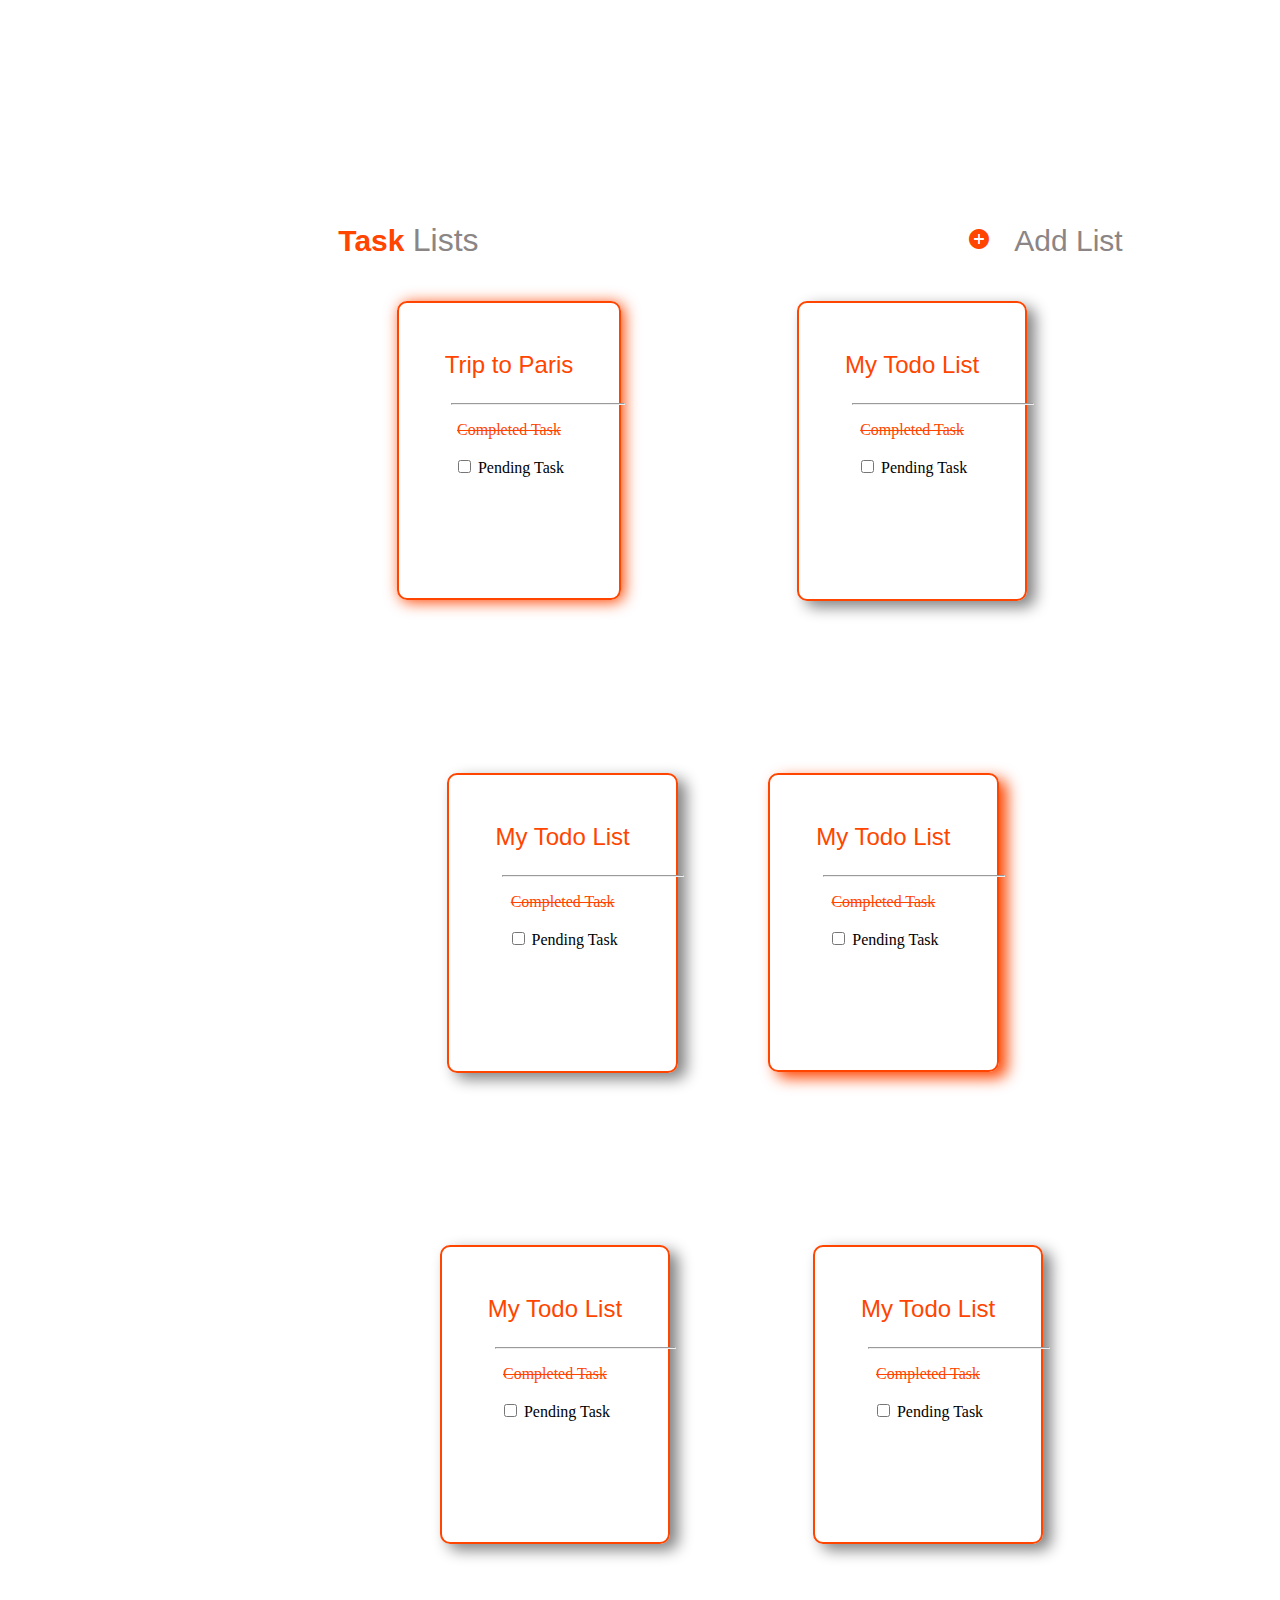
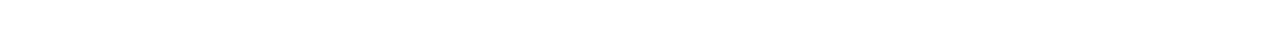
<file: index.html>
<!DOCTYPE html>
<html lang="en">
<head>
    <meta charset="UTF-8">
    <meta http-equiv="X-UA-Compatible" content="IE=edge">
    <meta name="viewport" content="width=device-width, initial-scale=1.0">
    <title>To Do APP Mobile UI </title>
    <link rel="stylesheet" href="index.css">
   <link rel="stylesheet" href="https://fonts.googleapis.com/icon?family=Material+Icons">
</head>
<body>
    <div class="fcontainer">
       <div class="p1"> Task <div class="p2"s>Lists</div>
       <a href="./index_1.html">
           <i class="material-icons"> add_circle</i>
        </a><div id="addl">Add List</div>
</div>
<div class="fitem1">
    <a href="./index_2.html"><p class="or">Trip to Paris</p></a>
    <hr class="pline">
    <p><del class="or2">Completed Task</del>
    <br><br>

    <input type="checkbox" name="" id=""  class="input">
    <label for="pending" class="input">Pending Task</label></p>
</div>
<div class="fitem2">
    <a href="index_3.html">
    <p class="or">My Todo List</p></a>
    <hr class="pline">
    <P><del class="or2">Completed Task</del>
    <br><br>
    <input type="checkbox" name="" id="" class="input">
    <label for="" class="input">Pending Task</label></P>
</div>
<div class="fitem3">
    <p class="or">My Todo List</p>
    <hr class="pline">
    <p>
    <del class="or2">Completed Task</del>
    <br><br>
    <input type="checkbox" name="" id="" class="input">
    <label for="pending" class="input">Pending Task</label>
    </p>
</div>
<div class="fitem4">
    <p class="or">My Todo List</p>
    <hr class="pline">
    <p>
    <del class="or2">Completed Task</del>
    <br><br>
    <input type="checkbox" name="" id="" class="input">
    <label for="pending" class="input">Pending Task</label>
    </p>
</div>
<div class="fitem5">
    <p class="or">My Todo List</p>
    <hr class="pline">
    <p>
    <del class="or2">Completed Task</del>
    <br><br>
    <input type="checkbox" class="input">
    <label for="pending" class="input">Pending Task</label>
    </p>
</div>
<div class="fitem6">
    <p class="or">My Todo List</p>
    <hr class="pline">
    <p>
    <del class="or2">Completed Task</del>
    <br><br>
    <input type="checkbox" name="" id="" class="input">
    <label for="pending" class="input">Pending Task</label>
    </p>
</div>
</div>
</body>
</html>
</file>
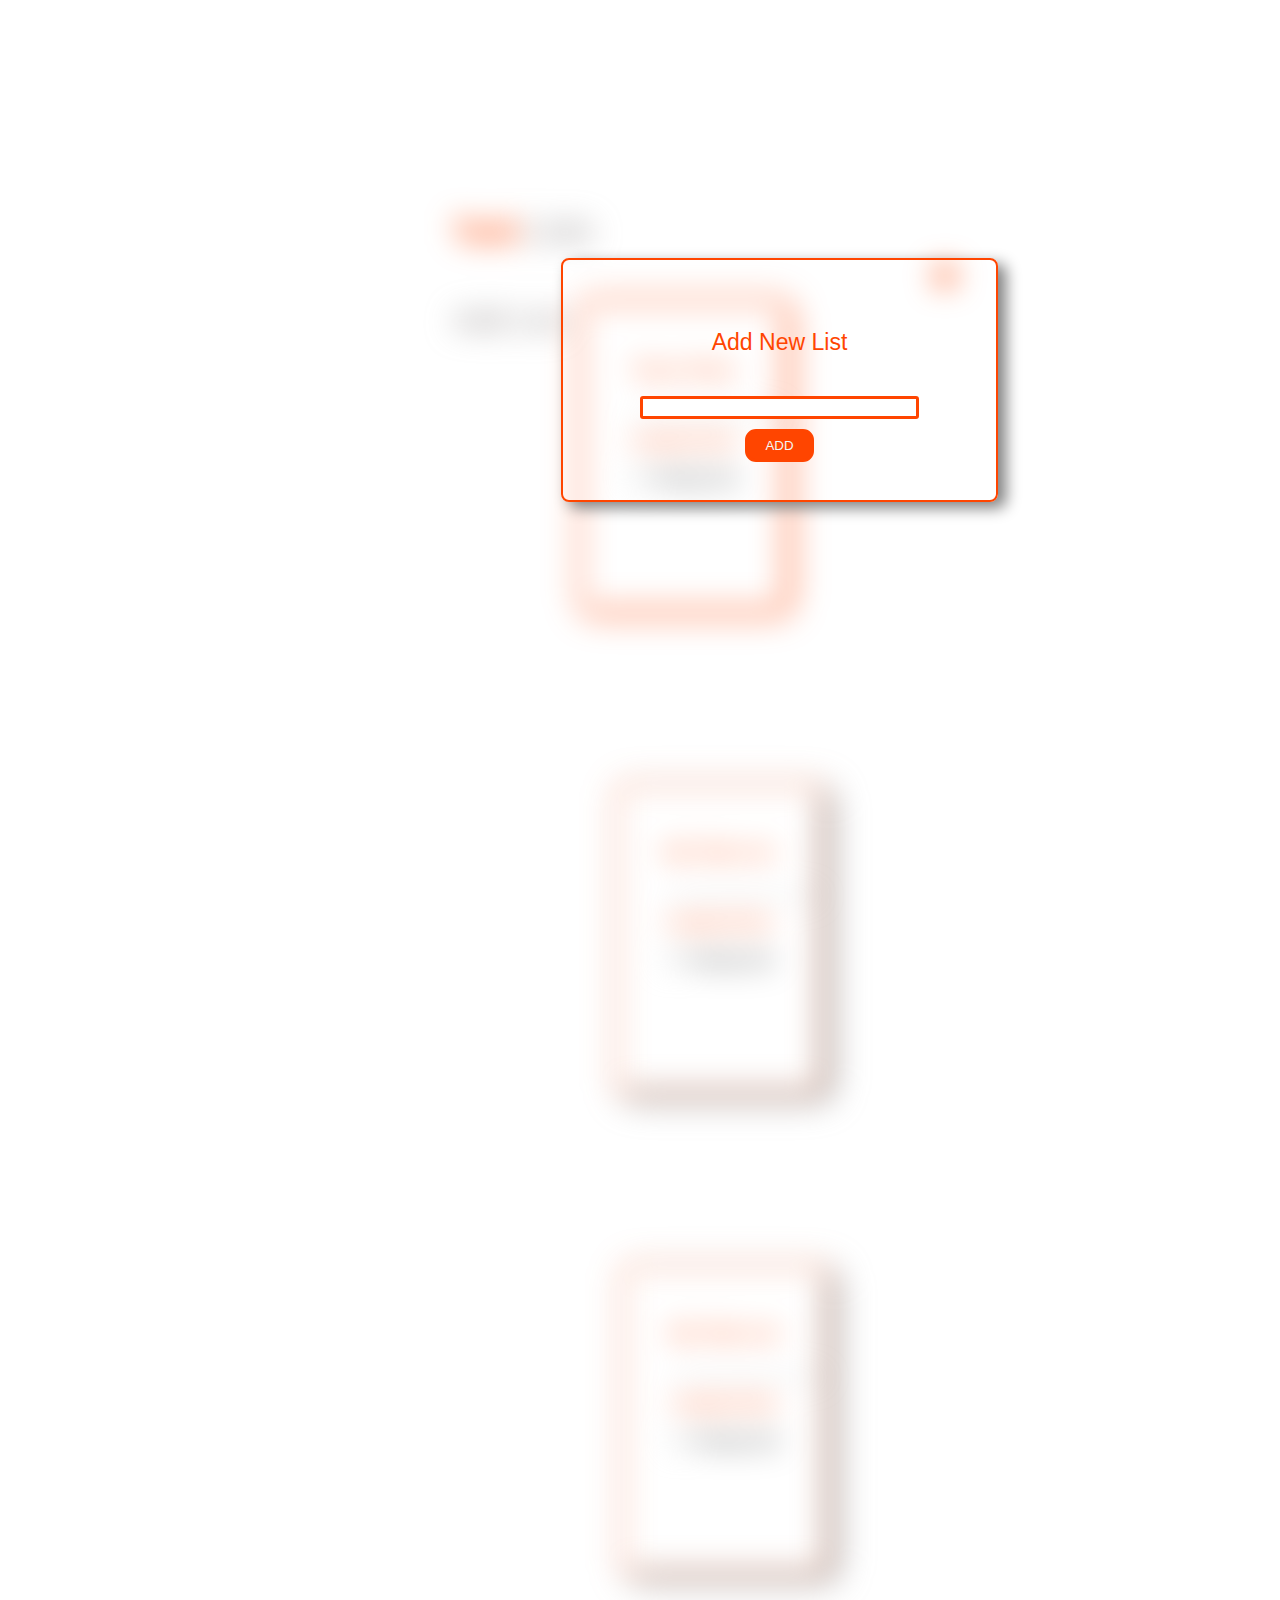
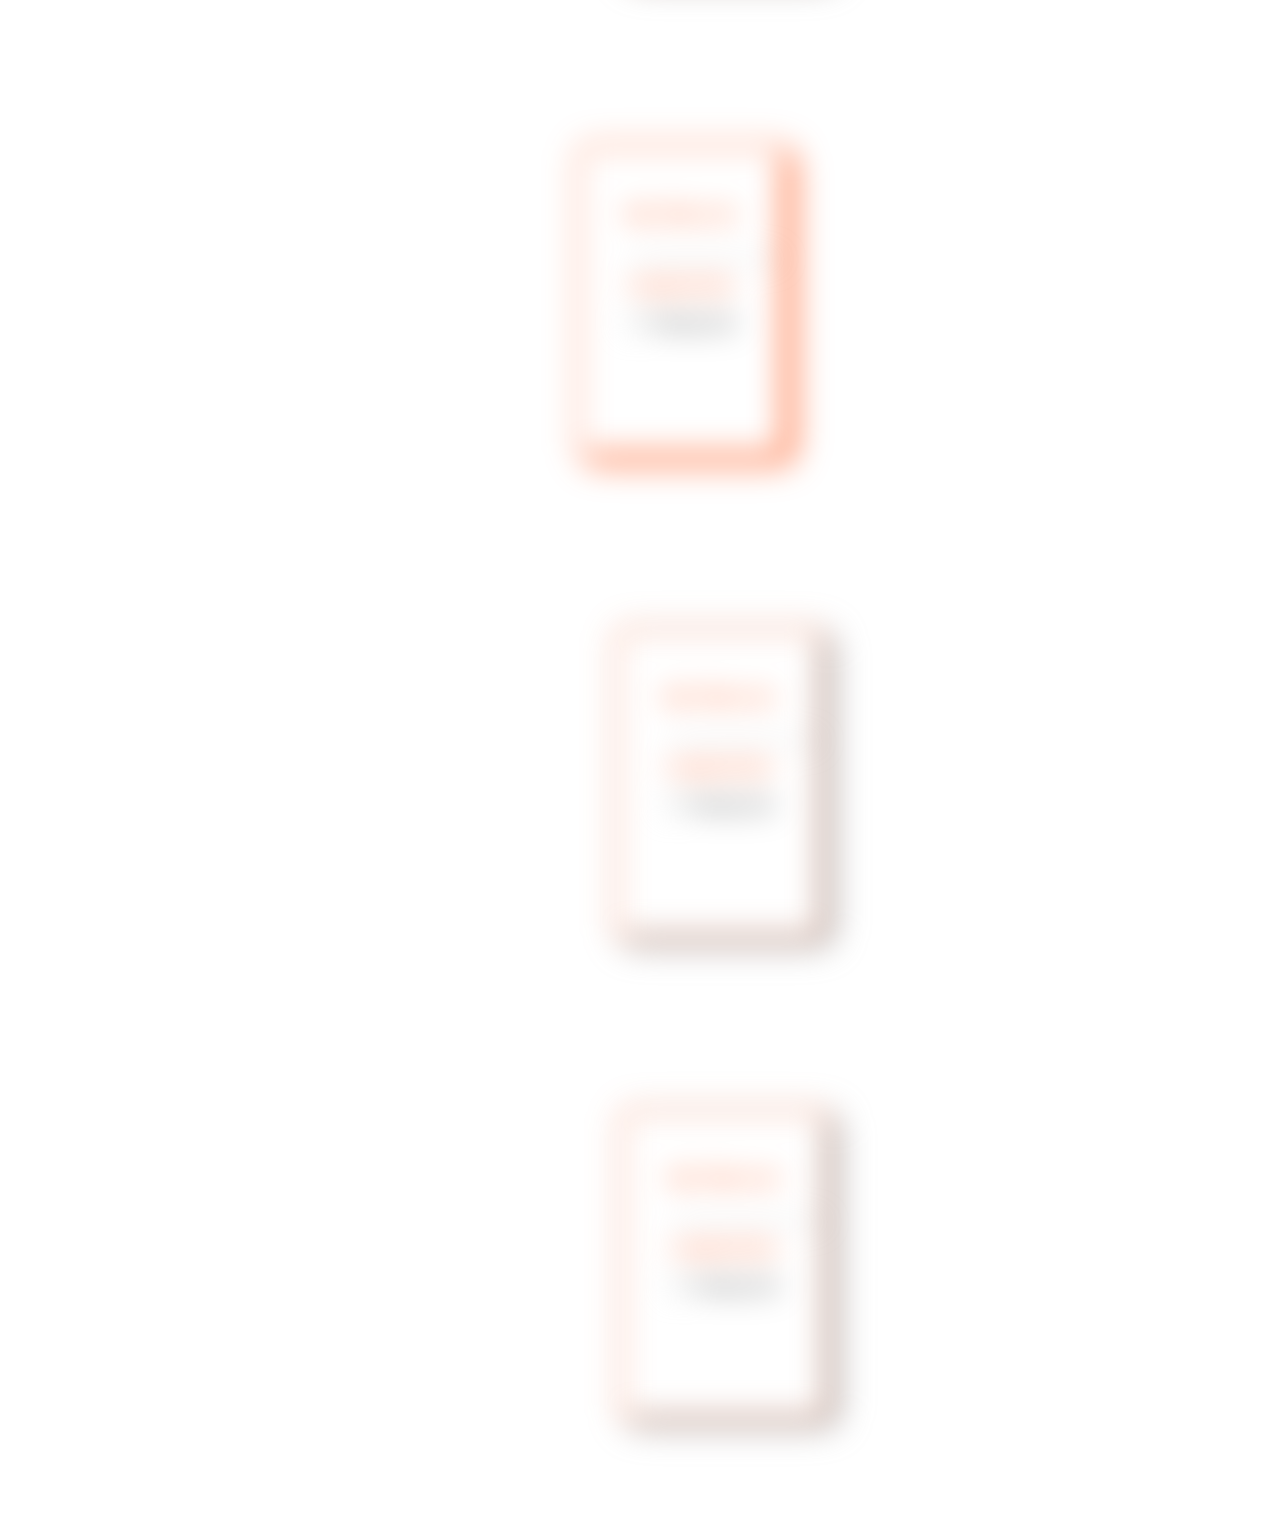
<file: index_1.html>
<!DOCTYPE html>
<html lang="en">
<head>
    <meta charset="UTF-8">
    <meta http-equiv="X-UA-Compatible" content="IE=edge">
    <meta name="viewport" content="width=device-width, initial-scale=1.0">
    <title>Add New List Mob.</title>
    <link rel="stylesheet" href="index1.css">
    <link rel="stylesheet" href="https://fonts.googleapis.com/icon?family=Material+Icons">
</head>
<body>
    <div class="parent">
        <div class="fcontainer">
            <div class="p1"> Task <div class="p2"s>Lists</div>
            
                <i class="material-icons"> add_circle</i>
             <div id="addl">Add List</div>
     </div>
     <div class="fitem1">
         <a href="./index2.html">
         <h5 class="or">Trip to Paris</h5></a>
         <hr class="pline">
         <p><del class="or2">Completed Task</del>
         <br><br>
     
         <input type="checkbox" name="" id=""  class="input">
         <label for="pending" class="input">Pending Task</label></p>
     </div>
     <div class="fitem2">
         <a href="./index3.html">
         <h5 class="or">My Todo List</h5></a>
         <hr class="pline">
         <P><del class="or2">Completed Task</del>
         <br><br>
         <input type="checkbox" name="" id="" class="input">
         <label for="" class="input">Pending Task</label></P>
     </div>
     <div class="fitem3">
         <h5 class="or">My Todo List</h5>
         <hr class="pline">
         <p>
         <del class="or2">Completed Task</del>
         <br><br>
         <input type="checkbox" name="" id="" class="input">
         <label for="pending" class="input">Pending Task</label>
         </p>
     </div>
     <div class="fitem4">
         <h5 class="or">My Todo List</h5>
         <hr class="pline">
         <p>
         <del class="or2">Completed Task</del>
         <br><br>
         <input type="checkbox" name="" id="" class="input">
         <label for="pending" class="input">Pending Task</label>
         </p>
     </div>
     <div class="fitem5">
         <h5 class="or">My Todo List</h5>
         <hr class="pline">
         <p>
         <del class="or2">Completed Task</del>
         <br><br>
         <input type="checkbox" class="input">
         <label for="pending" class="input">Pending Task</label>
         </p>
     </div>
     <div class="fitem6">
         <h5 class="or">My Todo List</h5>
         <hr class="pline">
         <p>
         <del class="or2">Completed Task</del>
         <br><br>
         <input type="checkbox" name="" id="" class="input">
         <label for="pending" class="input">Pending Task</label>
         </p>
     </div>
     </div>
    </div>
    <div class="main1">
<h5>Add New List</h5>
<input type="text" id="tbox"><br>
<a href="./index.html"><input type="button" value="ADD" id="add1"></a>
    </div>
   
</body>
</file>
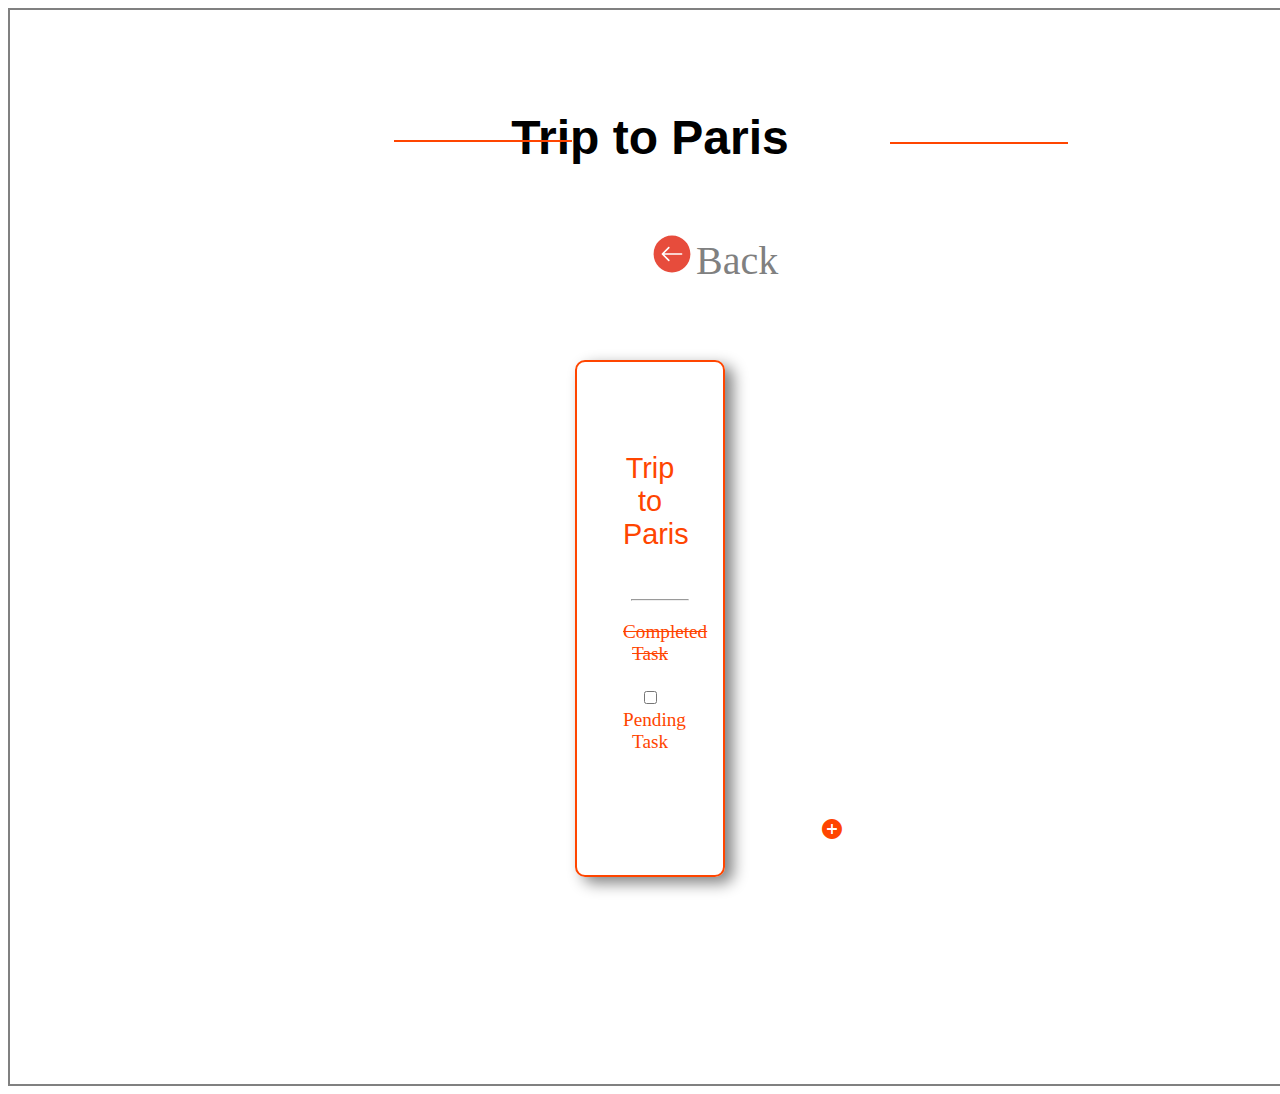
<file: index_2.html>
<!DOCTYPE html>
<html lang="en">
<head>
    <meta charset="UTF-8">
    <meta http-equiv="X-UA-Compatible" content="IE=edge">
    <meta name="viewport" content="width=device-width, initial-scale=1.0">
    <title>Trip to Paris</title>
    <link rel="stylesheet" href="index2.css">
    <link rel="stylesheet" href="https://fonts.googleapis.com/icon?family=Material+Icons">
</head>
<body>
    <div class="head1">
     
        <h1>Trip to Paris</h1>
        <hr class="hr1">
        <hr class="hr2">
    </div>
    <div>
        <a href="./index.html">
        <svg class="arrw" xmlns="http://www.w3.org/2000/svg" x="0px" y="0px"
width="40" height="40"
viewBox="0 0 172 172"
style=" fill:#000000;"><g fill="none" fill-rule="nonzero" stroke="none" stroke-width="1" stroke-linecap="butt" stroke-linejoin="miter" stroke-miterlimit="10" stroke-dasharray="" stroke-dashoffset="0" font-family="none" font-weight="none" font-size="none" text-anchor="none" style="mix-blend-mode: normal"><path d="M0,172v-172h172v172z" fill="none"></path><g fill="#e74c3c"><path d="M86,6.88c-43.63156,0 -79.12,35.48844 -79.12,79.12c0,43.63156 35.48844,79.12 79.12,79.12c43.63156,0 79.12,-35.48844 79.12,-79.12c0,-43.63156 -35.48844,-79.12 -79.12,-79.12zM127.28,89.44h-74.25562l21.64781,21.64781c1.34375,1.34375 1.34375,3.52062 0,4.86437c-0.67187,0.67188 -1.54531,1.00781 -2.43219,1.00781c-0.88687,0 -1.76031,-0.33594 -2.43219,-1.00781l-27.52,-27.52c-0.3225,-0.3225 -0.56438,-0.69875 -0.73906,-1.11531c-0.34937,-0.84656 -0.34937,-1.78719 0,-2.63375c0.17469,-0.41656 0.41656,-0.79281 0.73906,-1.11531l27.52,-27.52c1.34375,-1.34375 3.52062,-1.34375 4.86437,0c1.34375,1.34375 1.34375,3.52062 0,4.86437l-21.64781,21.64781h74.25562c1.90813,0 3.44,1.54531 3.44,3.44c0,1.89469 -1.53187,3.44 -3.44,3.44z"></path></g></g></svg>
<p id="back">Back</p></a>
        <div class="fitem1"><h5 class="or">Trip to Paris</h5><hr class="pline"><p><del class="or2">Completed Task</del><br><br>
            <input type="checkbox" name="" id="" class="input">
            <label for="pending" class="input">Pending Task</label></p>
            <a href="./index.html"><div>
                <i class="material-icons"> add_circle<i>
               </div></a></div>
    </div>
    
</body>
</html>
</file>
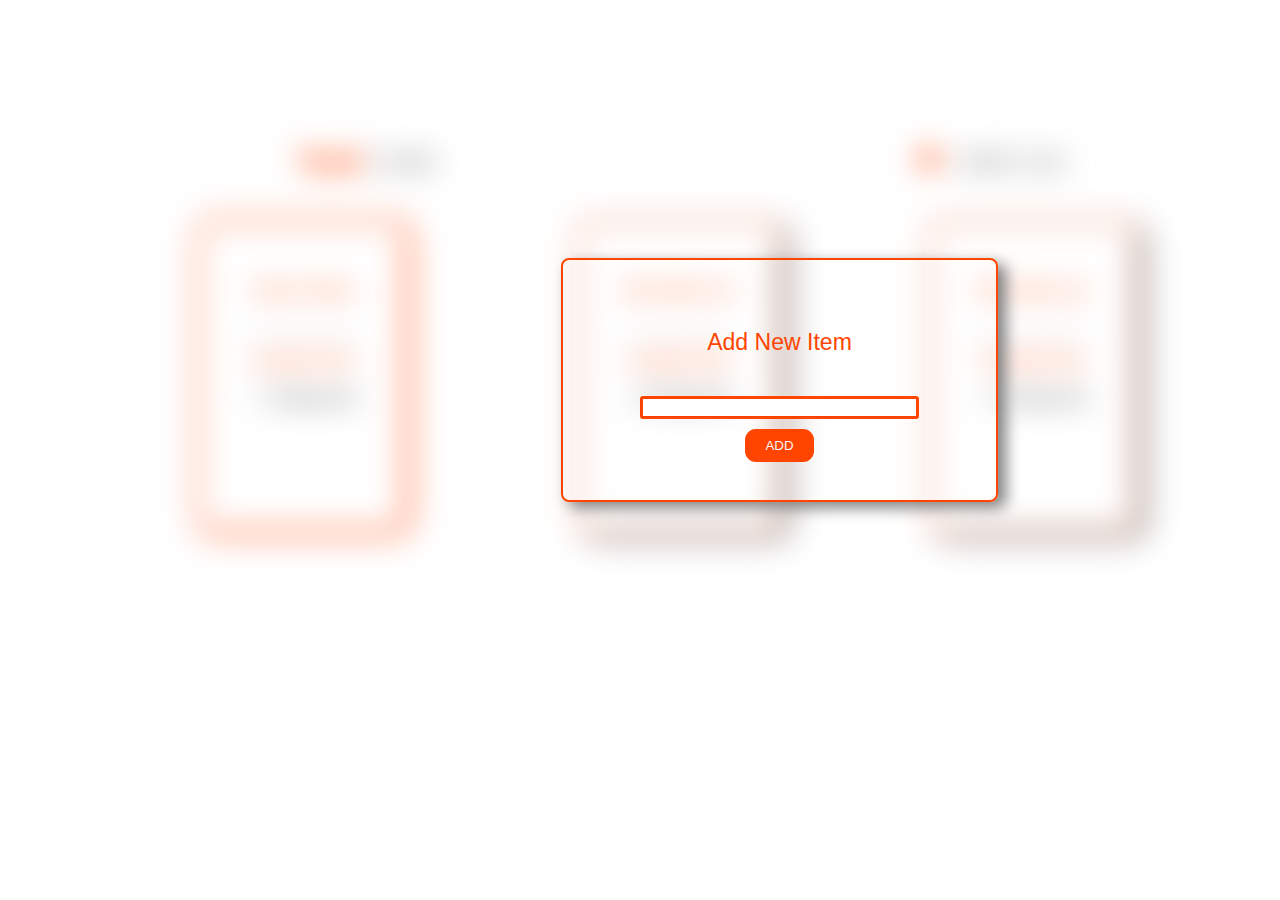
<file: index_3.html>
<!DOCTYPE html>
<html lang="en">
<head>
    <meta charset="UTF-8">
    <meta http-equiv="X-UA-Compatible" content="IE=edge">
    <meta name="viewport" content="width=device-width, initial-scale=1.0">
    <title>Add Items</title>
    <link rel="stylesheet" href="index3.css">

    <link rel="stylesheet" href="https://fonts.googleapis.com/icon?family=Material+Icons">
</head>
<body>
    <div class="parent">
        <div class="fcontainer">
            <div class="p1"> Task <div class="p2"s>Lists</div><a href="./newlist.html"><i class="material-icons"> add_circle</i></a><div id="addl">Add List</div></div>
     <div class="fitem1"><a href="./paris.html"><h5 class="or">Trip to Paris</h5></a><hr><p><del class="or2">Completed Task</del><br><br>
         <input type="checkbox" name="" id="">
         <label for="pending">Pending Task</label></p></div>
     <div class="fitem2"><a href="./add_items.html"><h5 class="or">My Todo List</h5></a><hr><P><del class="or2">Completed Task</del><br><br><input type="checkbox" name="" id=""><label for="">Pending Task</label></P></div>
     <div class="fitem3"> <h5 class="or">My Todo List</h5><hr><p><del class="or2">Completed Task</del><br><br><input type="checkbox" name="" id="">
         <label for="pending">Pending Task</label></p>
     </div>
     </div>
    </div>
    <div class="parent2"><div class="main1">
        <h5>Add New Item</h5>
        <input type="text" id="tbox"><br>
        <a href="./index.html"><input type="button" value="ADD" id="add1"></a>
            </div></div>
           
</body>
</html>
</file>
<file: index.css>
body{
    background-color: white;
}
@media (max-width: 450px){
    body{
        background-color: black;
    }
}
.fcontainer{
    display: flex;
    /* zoom: 100%; */
    align-self: center;
    flex-direction: row;
   flex-wrap: wrap;
   padding: 17px 114px 86px 87px;  
    margin: 7rem 2rem 1rem 15rem;
    position: relative;
    justify-content: space-evenly;
}
@media (max-width: 450px){
    .fcontainer{
      display: flex;
      /* margin-top: 0%; */
      margin: -15% 0% 0% -11%;

    }
}
.material-icons{
    margin-left: 465px;
    padding: 15px;
}@media (max-width: 450px){
    .material-icons{
       margin-left: 50%;
        padding: 0px;
    }
}
    
#addl{
    display: inline;
    color: rgb(139, 133, 133);
    font-weight: lighter;
}
.p1{
    position: absolute;
    top: 100px;
    bottom: 500px;
    font-size: 30px;
    font-family: Arial, Helvetica, sans-serif;
    font-weight: bolder;
    color: orangered;
}
@media (max-width: 450px){
    .p1{
        justify-content: flex-start;
         margin-left: 10%;
    }
}

    
.p2{font-size: 32px;
    font-family: Arial, Helvetica, sans-serif;
    font-weight: lighter;
 color: rgb(139, 133, 133);
display: inline;
}
.or{
    color: orangered;
    font-family: Arial, Helvetica, sans-serif;
    font-size: x-large;
    font-weight: lighter;
    cursor: pointer;
}
@media (max-width: 450px){
    .or{
        padding: 5px 0px 0px 0px;
        margin-top: -15px;
        cursor: pointer;
    }
}
.or2{
    color: orangered;
}
@media (max-width: 450px){
    .or2{
        display: none;
    }
}
.input{
    background-color: white;

}
@media (max-width: 450px){
    .input{
        display: none;
    }
}

.fitem1{ 
    /* background-color:gray; */
border: 2px solid orangered;
padding: 24px 46px 105px ;
text-decoration: none;  
margin: 172px 65px 1px 1px; 
text-align: center; 
border-radius: 10px;
box-shadow:3px 2px 15px orangered ;  

}
@media (max-width: 450px)
    {
   .fitem1{
       /* background-color: aqua; */
      
       padding: 1rem 110px;
       height: 8vh;
       width: 10vw;
       margin: 16rem -3rem -11rem 0rem;
       border-radius: 29px;


   } 
}

.fitem2{
    border: 2px solid orangered;
    padding: 24px 46px 105px; 
    margin: 172px 38px 0px 50px;

text-align: center;
border-radius: 10px; 
box-shadow:8px 6px 15px grey;  
}
@media (max-width: 450px)
    {
   .fitem2{
    padding: 1rem 110px;
    height: 8vh;
    width: 10vw;
    margin: 13rem -3rem -11rem 0rem;
    border-radius: 29px;
    box-shadow:3px 2px 15px orangered ;  


   } 
}



.fitem3{ border: 2px solid orangered;
    padding: 24px 46px 105px; 
    margin: 172px 27px 0px 50px;
    text-align: center;
    border-radius: 10px; 
box-shadow: 8px 6px 15px grey;
}
@media (max-width: 450px)
    {
   .fitem3{
    padding: 1rem 110px;
    height: 8vh;
    width: 10vw;
    margin: 13rem -3rem -11rem 0rem;
    border-radius: 29px;
    box-shadow:3px 2px 15px orangered ;  


   } 
}

.fitem4{ 
    /* background-color:gray; */
border: 2px solid orangered;
padding: 24px 46px 105px ;
text-decoration: none;  
margin: 172px 65px 1px 1px; 
text-align: center; 
border-radius: 10px;
box-shadow:8px 6px 15px orangered ;  
}
@media (max-width: 450px)
    {
   .fitem4{
    padding: 1rem 110px;
    height: 8vh;
    width: 10vw;
    margin: 13rem -3rem -11rem 0rem;
    border-radius: 29px;
    box-shadow:3px 2px 15px orangered ;  



   } 
}


.fitem5{
    border: 2px solid orangered;
    padding: 24px 46px 105px; 
    margin: 172px 38px 0px 50px;
text-align: center;
border-radius: 10px; 
box-shadow:8px 6px 15px grey;  
}
@media (max-width: 450px)
    {
   .fitem5{
    padding: 1rem 110px;
    height: 8vh;
    width: 10vw;
    margin: 13rem -3rem -11rem 0rem;
    border-radius: 29px;
    box-shadow:3px 2px 15px orangered ;  


   } 
}



.fitem6{ border: 2px solid orangered;
    padding: 24px 46px 105px; 
    margin: 172px 28px 0px 50px;
    text-align: center;
    border-radius: 10px; 
box-shadow: 8px 6px 15px grey;
}
@media (max-width: 450px)
    {
   .fitem6{
       
    padding: 1rem 110px;
    height: 8vh;
    width: 10vw;
    margin: 13rem -3rem -11rem 0rem;
    border-radius: 29px;
    box-shadow:3px 2px 15px orangered ;  

   } 
}

a {
    color:orangered;
    text-decoration: none; 
}
a:hover{
    color: tomato;
}
.pline{
    position: relative;
    left: 5%;
    width: 134%;}
    @media (max-width: 450px){
        .pline{
            display: none;
        }
    }
</file>
<file: index1.css>
body{
    background-color: white;
}
@media (max-width: 450px){
    body{
        background-color: black;
        width: fit-content;
    }
}
.fcontainer{
    display: flex;
    /* zoom: 100%; */
    align-self: center;
   flex-wrap: wrap;
   padding: 17px 0px 86px 33px;  
    margin: 7rem 22rem 1rem 29rem;
    position: relative;
    justify-content: space-evenly;
}
@media (max-width: 450px){
    .fcontainer{
      display: flex;
      /* margin-top: 0%; */
      margin: -15% 0% 0% -11%;

    }
}
.material-icons{
    margin-left: 465px;
    padding: 15px;
}@media (max-width: 450px){
    .material-icons{
        margin-left: 59px;
        padding: 0px;
    }
}
    
#addl{
    display: inline;
    color: rgb(139, 133, 133);
    font-weight: lighter;
}
.p1{
    position: absolute;
    top: 100px;
    bottom: 500px;
    font-size: 30px;
    font-family: Arial, Helvetica, sans-serif;
    font-weight: bolder;
    color: orangered;
}
@media (max-width: 450px){
    .p1{
        justify-content: flex-start;
        
    }
}   
.p2{font-size: 32px;
    font-family: Arial, Helvetica, sans-serif;
    font-weight: lighter;
 color: rgb(139, 133, 133);
display: inline;
}
.or{
    color: orangered;
    font-family: Arial, Helvetica, sans-serif;
    font-size: larger;
    font-weight: lighter;
}
@media (max-width: 450px){
    .or{
        padding: 5px 0px;
        margin-top: -15px;
    }
}
.or2{
    color: orangered;
}
@media (max-width: 450px){
    .or2{
        display: none;
    }
}
.input{

    @media (max-width: 450px){
        .input{
            display: none;
        }
    }
}

.fitem1{ 
    /* background-color:gray; */
border: 2px solid orangered;
padding: 24px 46px 105px ;
text-decoration: none;  
margin: 172px 60px 1px 1px; 
text-align: center; 
border-radius: 10px;
box-shadow:3px 2px 15px orangered ;  

}
@media (max-width: 450px)
    {
   .fitem1{
       /* background-color: aqua; */
      
       padding: 1rem 110px;
       height: 8vh;
       width: 10vw;
       margin: 16rem -3rem -11rem 0rem;
       border-radius: 29px;


   } 
}

.fitem2{
    border: 2px solid orangered;
    padding: 24px 46px 105px; 
    margin: 172px 38px 0px 50px;

text-align: center;
border-radius: 10px; 
box-shadow:8px 6px 15px grey;  
}
@media (max-width: 450px)
    {
   .fitem2{
    padding: 1rem 110px;
    height: 8vh;
    width: 10vw;
    margin: 13rem -3rem -11rem 0rem;
    border-radius: 29px;
    box-shadow:3px 2px 15px orangered ;  


   } 
}



.fitem3{ border: 2px solid orangered;
    padding: 24px 46px 105px; 
    margin: 172px 27px 0px 50px;
    text-align: center;
    border-radius: 10px; 
box-shadow: 8px 6px 15px grey;
}
@media (max-width: 450px)
    {
   .fitem3{
    padding: 1rem 110px;
    height: 8vh;
    width: 10vw;
    margin: 13rem -3rem -11rem 0rem;
    border-radius: 29px;
    box-shadow:3px 2px 15px orangered ;  


   } 
}

.fitem4{ 
    /* background-color:gray; */
border: 2px solid orangered;
padding: 24px 46px 105px ;
text-decoration: none;  
margin: 172px 65px 1px 1px; 
text-align: center; 
border-radius: 10px;
box-shadow:8px 6px 15px orangered ;  
}
@media (max-width: 450px)
    {
   .fitem4{
    padding: 1rem 110px;
    height: 8vh;
    width: 10vw;
    margin: 13rem -3rem -11rem 0rem;
    border-radius: 29px;
    box-shadow:3px 2px 15px orangered ;  



   } 
}


.fitem5{
    border: 2px solid orangered;
    padding: 24px 46px 105px; 
    margin: 172px 38px 0px 50px;
text-align: center;
border-radius: 10px; 
box-shadow:8px 6px 15px grey;  
}
@media (max-width: 450px)
    {
   .fitem5{
    padding: 1rem 110px;
    height: 8vh;
    width: 10vw;
    margin: 13rem -3rem -11rem 0rem;
    border-radius: 29px;
    box-shadow:3px 2px 15px orangered ;  


   } 
}



.fitem6{ border: 2px solid orangered;
    padding: 24px 46px 105px; 
    margin: 172px 28px 0px 50px;
    text-align: center;
    border-radius: 10px; 
box-shadow: 8px 6px 15px grey;
}
@media (max-width: 450px)
    {
   .fitem6{
       
    padding: 1rem 110px;
    height: 8vh;
    width: 10vw;
    margin: 13rem -3rem -11rem 0rem;
    border-radius: 29px;
    box-shadow:3px 2px 15px orangered ;  

   } 
}

a {
    color:orangered;
    text-decoration: none; 
}
a:hover{
    color: tomato;
}
.pline{
    position: relative;
    left: 5%;
    width: 134%;}
    @media (max-width: 450px){
        .pline{
            display: none;
        }
    }


.main1{
   /* background-color: black; */
    display: inline-block;
   border: 2px solid orangered;
   border-radius: 8px;
text-align: center;
padding: 31px 77px 38px;
color: orangered;
position: absolute;
top: 258px;
left: 561px;
bottom: auto;
font-size: larger;
font-family: Arial, Helvetica, sans-serif;
font-weight: light;
box-shadow:8px 6px 15px grey;  
}
@media (max-width: 450px){
    .main1{  display: inline-block;
    border: 2px solid orangered;
    border-radius: 8px;
    text-align: center;
    padding: 14px 42px 13px;
    color: orangered;
    position: absolute;
    top: 258px;
    left: 43px;
    font-size: larger;
    font-family: Arial, Helvetica, sans-serif;
    font-weight: light;
    box-shadow: 4px 4px 15px orangered;
}
    }


#add1{
    color: whitesmoke;
    background-color: orangered;
    border-radius: 11px;
    margin-top: 10px;
    padding: 6px 17px; 
    border: solid orangered;
}

#tbox{
    color: black;
    border-radius: 3px;
    border: solid orangered;
    padding-left: 0rem;
    padding-right: 6rem;
}
@media (max-width: 450px){
    #tbox{ color: black;
        border-radius: 3px;
        border: solid orangered;
        padding-left: 0rem;
        padding-right: 6rem;
        background-color: black;
        color: orangered;

    }
}
h5{
    font-weight: lighter;
    font-size: larger;
}



.parent{
    filter: blur(15px);
    z-index: -1;
}
</file>
<file: index2.css>
body{
    border: 2px solid gray;
    width: 100vw;
}
@media (max-width: 450px){
    body{
        width: 100vw;
        height: 100vh;
        background-color: black;
        border: 2px solid orangered;
       margin-right: 0%;
    }
}
.head1{
    margin-top: 100px;
    font-size: x-large;
    font-size-adjust: inherit;
    font-family: Arial, Helvetica, sans-serif;

text-align: center;
}
@media (max-width: 450px){
    .head1{
        color: beige;
        margin-left: 0%;
        font-size: large;
        margin-top: 15%;
        width: 100vw;
    }
}

.hr1{     width: 11rem;
    margin: 1rem 1rem 1rem 24rem;
    position: relative;
    bottom: 3.6rem;
    border: 2px solid orangered;
    background-color:orangered;
    border-width: 1px;
} 
@media (max-width: 450px){
    .hr1{
        width: 10%;
        margin: 1px 1px 1px 24px;
        border-width: 0rem;
        border: 1px solid orangered;
    background-color:orangered;
    position: relative;
   /* top: 0%; */
   bottom: 2.6rem;
    }
} 
.hr2{     width: 11rem;
    /* height: 1rem; */
    margin: 1rem 1rem 1rem 24rem;
    position: relative;
    bottom: 4.6rem;
    left: 31rem;
    border: 1px solid orangered;
    background-color:orangered;
    border-width: 1px;
}
@media (max-width: 450px){
    .hr2{
        width: 10%;
        margin: 1px 1px 1px 24px;
        border-width: 0rem;
        border: 1px solid orangered;
    background-color:orangered;
    position: relative;
    bottom: 2.8rem;
    left: 18rem;
    }
} 
.arrw{
   margin-left: 40.125rem;
   margin-top: 0.0625rem;
}
@media (max-width: 450px){
    .arrw{
        margin-left: 9rem;
   margin-top: 0.0625rem;
    }
}
#back{font-size: 250%;

    color: gray;
}
.fitem1{
    align-content: center;
    border: 2px solid orangered;
    padding: 42px 46px 2px;
    margin: 76px 565px 45px;
font-size: larger;
text-align: center;
border-radius: 10px; 
box-shadow:8px 6px 15px grey;
}
@media (max-width: 450px){
    .fitem1{
        align-content: center;
        border: 3px solid orangered;
        padding: 1px;
        margin: 7% 17% 7%;
        font-size: large;
        text-align: center;
        border-radius: 10px;
        box-shadow: 2px 5px 15px orangered;
    }
    }


.or{
    color: orangered;
    font-size: 1.8rem;
    font-family: Arial, Helvetica, sans-serif;
    font-weight: lighter;
}
.or2{
    color: orangered;
}
.input{
    color: orangered;
}
.material-icons{

    color: orangered;
    margin-top: 45px;
    margin-left: 197px;
    margin-bottom: 32px;
    margin-right: 1px;
}
a{
    text-decoration:none ;
}

.pline{
    position: relative;
    left: 14%;
    width: 105%;
}
    @media (max-width: 450px){
        .pline{
            position: relative;
    left: 10%;
    width: 80%;
    
    border: 1px solid orangered;

        }
    }
    #back{
        display: inline;
    }
</file>
<file: index3.css>
body{
    background-color: white;
}
@media (max-width: 450px){
    body{
        background-color: black;
        width: fit-content;
    }
}
.fcontainer{
    display: flex;
    /* zoom: 100%; */
    align-self: center;
   flex-wrap: wrap;
   padding: 17px 0px 86px 33px;
   margin: 2rem 3rem 1rem 6rem;
    position: relative;
    justify-content: space-evenly;
}
@media (max-width: 450px){
    .fcontainer{
      display: flex;
      /* margin-top: 0%; */
      margin: -15% 0% 0% -11%;

    }
}
.material-icons{
    margin-left: 465px;
    padding: 15px;
}@media (max-width: 450px){
    .material-icons{
        margin-left: 59px;
        padding: 0px;
    }
}
    
#addl{
    display: inline;
    color: rgb(139, 133, 133);
    font-weight: lighter;
}
.p1{
    position: absolute;
    top: 100px;
    bottom: 500px;
    font-size: 30px;
    font-family: Arial, Helvetica, sans-serif;
    font-weight: bolder;
    color: orangered;
}
@media (max-width: 450px){
    .p1{
        justify-content: flex-start;
        
    }
}   
.p2{font-size: 32px;
    font-family: Arial, Helvetica, sans-serif;
    font-weight: lighter;
 color: rgb(139, 133, 133);
display: inline;
}
.or{
    color: orangered;
    font-family: Arial, Helvetica, sans-serif;
    font-size: larger;
    font-weight: lighter;
}
@media (max-width: 450px){
    .or{
        padding: 5px 0px;
        margin-top: -15px;
    }
}
.or2{
    color: orangered;
}
@media (max-width: 450px){
    .or2{
        display: none;
    }
}
.input{

    @media (max-width: 450px){
        .input{
            display: none;
        }
    }
}

.fitem1{ 
    /* background-color:gray; */
border: 2px solid orangered;
padding: 24px 46px 105px ;
text-decoration: none;  
margin: 172px 60px 1px 1px; 
text-align: center; 
border-radius: 10px;
box-shadow:3px 2px 15px orangered ;  

}
@media (max-width: 450px)
    {
   .fitem1{
       /* background-color: aqua; */
      
       padding: 1rem 110px;
       height: 8vh;
       width: 10vw;
       margin: 16rem -3rem -11rem 0rem;
       border-radius: 29px;


   } 
}

.fitem2{
    border: 2px solid orangered;
    padding: 24px 46px 105px; 
    margin: 172px 38px 0px 50px;

text-align: center;
border-radius: 10px; 
box-shadow:8px 6px 15px grey;  
}
@media (max-width: 450px)
    {
   .fitem2{
    padding: 1rem 110px;
    height: 8vh;
    width: 10vw;
    margin: 13rem -3rem -11rem 0rem;
    border-radius: 29px;
    box-shadow:3px 2px 15px orangered ;  


   } 
}



.fitem3{ border: 2px solid orangered;
    padding: 24px 46px 105px; 
    margin: 172px 27px 0px 50px;
    text-align: center;
    border-radius: 10px; 
box-shadow: 8px 6px 15px grey;
}
@media (max-width: 450px)
    {
   .fitem3{
    padding: 1rem 110px;
    height: 8vh;
    width: 10vw;
    margin: 13rem -3rem -11rem 0rem;
    border-radius: 29px;
    box-shadow:3px 2px 15px orangered ;  


   } 
}

.fitem4{ 
    /* background-color:gray; */
border: 2px solid orangered;
padding: 24px 46px 105px ;
text-decoration: none;  
margin: 172px 65px 1px 1px; 
text-align: center; 
border-radius: 10px;
box-shadow:8px 6px 15px orangered ;  
}
@media (max-width: 450px)
    {
   .fitem4{
    padding: 1rem 110px;
    height: 8vh;
    width: 10vw;
    margin: 13rem -3rem -11rem 0rem;
    border-radius: 29px;
    box-shadow:3px 2px 15px orangered ;  



   } 
}


.fitem5{
    border: 2px solid orangered;
    padding: 24px 46px 105px; 
    margin: 172px 38px 0px 50px;
text-align: center;
border-radius: 10px; 
box-shadow:8px 6px 15px grey;  
}
@media (max-width: 450px)
    {
   .fitem5{
    padding: 1rem 110px;
    height: 8vh;
    width: 10vw;
    margin: 13rem -3rem -11rem 0rem;
    border-radius: 29px;
    box-shadow:3px 2px 15px orangered ;  


   } 
}



.fitem6{ border: 2px solid orangered;
    padding: 24px 46px 105px; 
    margin: 172px 28px 0px 50px;
    text-align: center;
    border-radius: 10px; 
box-shadow: 8px 6px 15px grey;
}
@media (max-width: 450px)
    {
   .fitem6{
       
    padding: 1rem 110px;
    height: 8vh;
    width: 10vw;
    margin: 13rem -3rem -11rem 0rem;
    border-radius: 29px;
    box-shadow:3px 2px 15px orangered ;  

   } 
}

a {
    color:orangered;
    text-decoration: none; 
}
a:hover{
    color: tomato;
}
.pline{
    position: relative;
    left: 5%;
    width: 134%;}
    @media (max-width: 450px){
        .pline{
            display: none;
        }
    }


.main1{
   /* background-color: black; */
    display: inline-block;
   border: 2px solid orangered;
   border-radius: 8px;
text-align: center;
padding: 31px 77px 38px;
color: orangered;
position: absolute;
top: 258px;
left: 561px;
bottom: auto;
font-size: larger;
font-family: Arial, Helvetica, sans-serif;
font-weight: light;
box-shadow:8px 6px 15px grey;  
}
@media (max-width: 450px){
    .main1{  display: inline-block;
    border: 2px solid orangered;
    border-radius: 8px;
    text-align: center;
    padding: 14px 42px 13px;
    margin: auto;
    color: orangered;
    position: absolute;
    top: 258px;
    left: 1%;
    right: 1%;
    font-size: larger;
    font-family: Arial, Helvetica, sans-serif;
    font-weight: light;
    box-shadow: 4px 4px 12px orangered;
}
    }


#add1{
    color: whitesmoke;
    background-color: orangered;
    border-radius: 11px;
    margin-top: 10px;
    padding: 6px 17px; 
    border: solid orangered;
}

#tbox{
    color: black;
    border-radius: 3px;
    border: solid orangered;
    padding-left: 0rem;
    padding-right: 6rem;
}
@media (max-width: 450px){
    #tbox{ color: black;
        border-radius: 3px;
        border: solid orangered;
        padding-left: 0rem;
        padding-right: 6rem;
        background-color: black;
        color: orangered;

    }
}
h5{
    font-weight: lighter;
    font-size: larger;
}



a:visited
{
    color: orange;
}
a:hover{
    color:red;
}
.parent{
    filter: blur(15px);
    z-index: -1;
}
</file>
